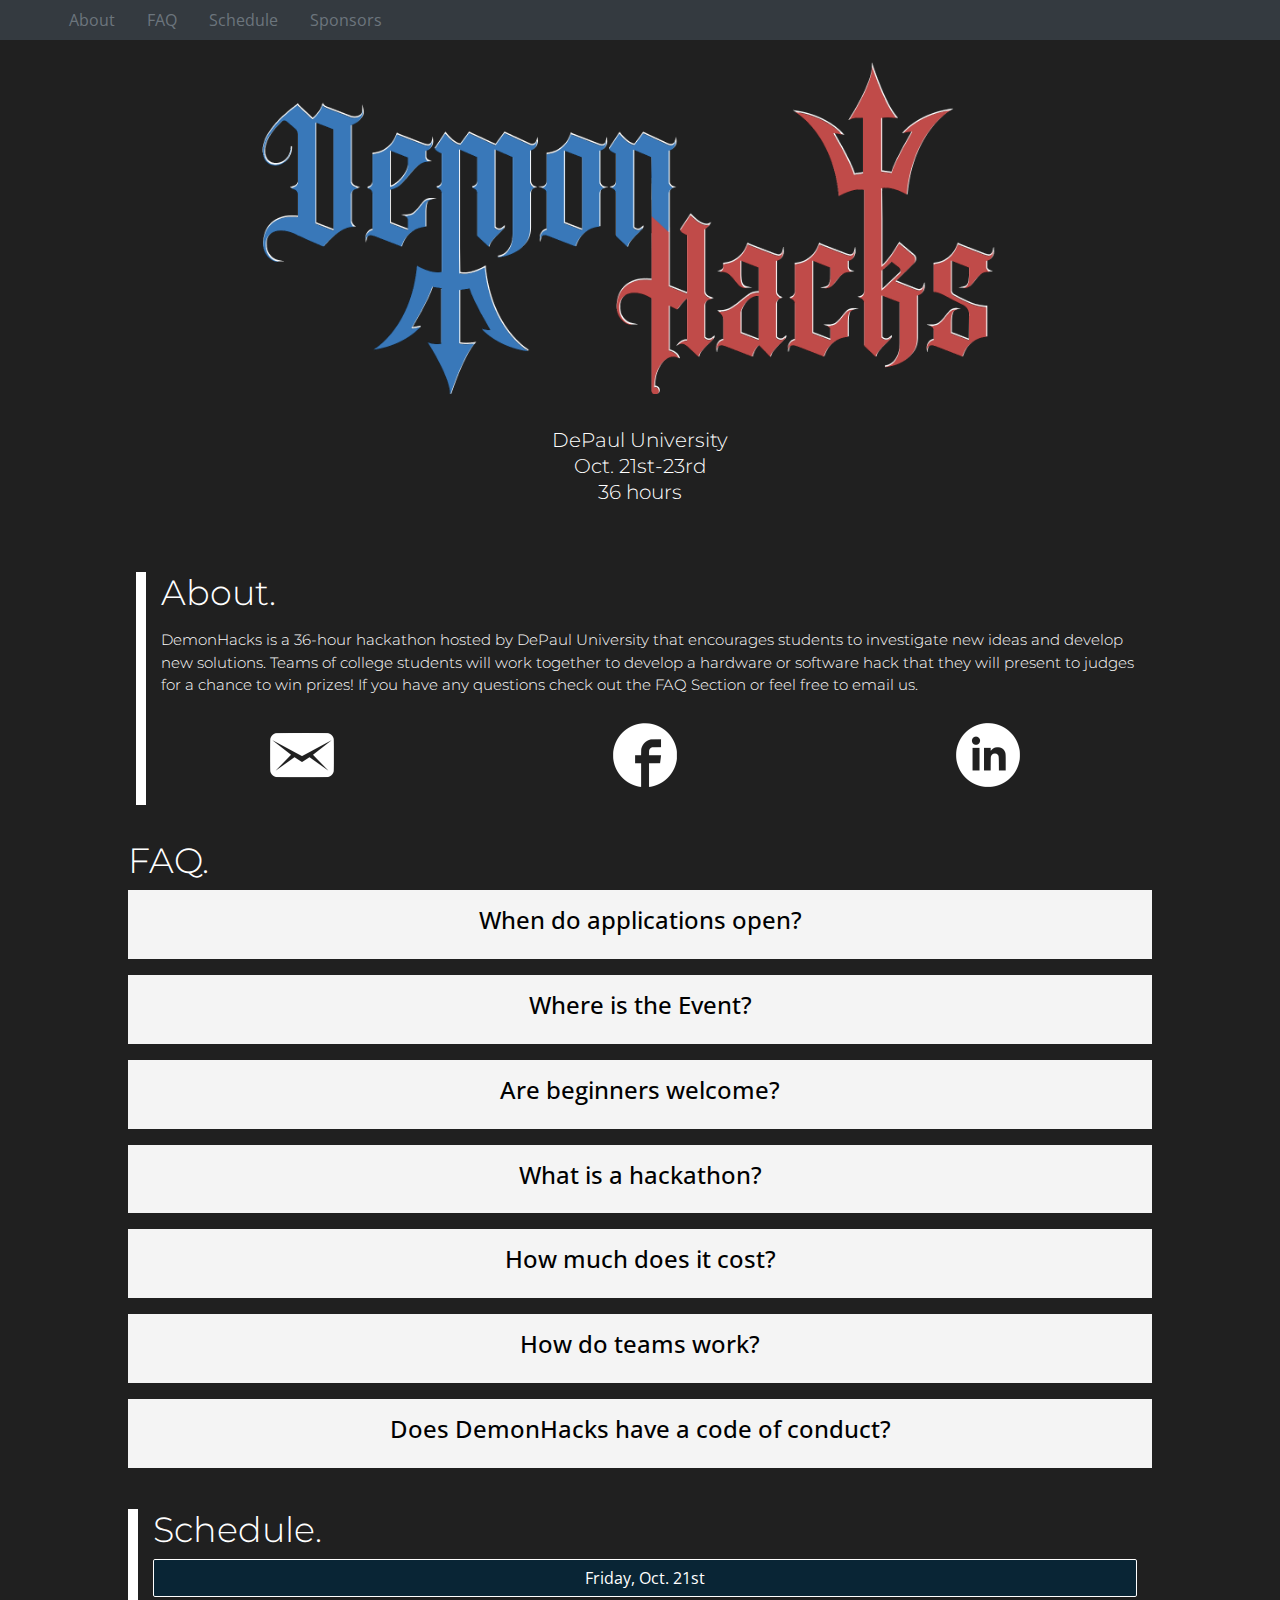
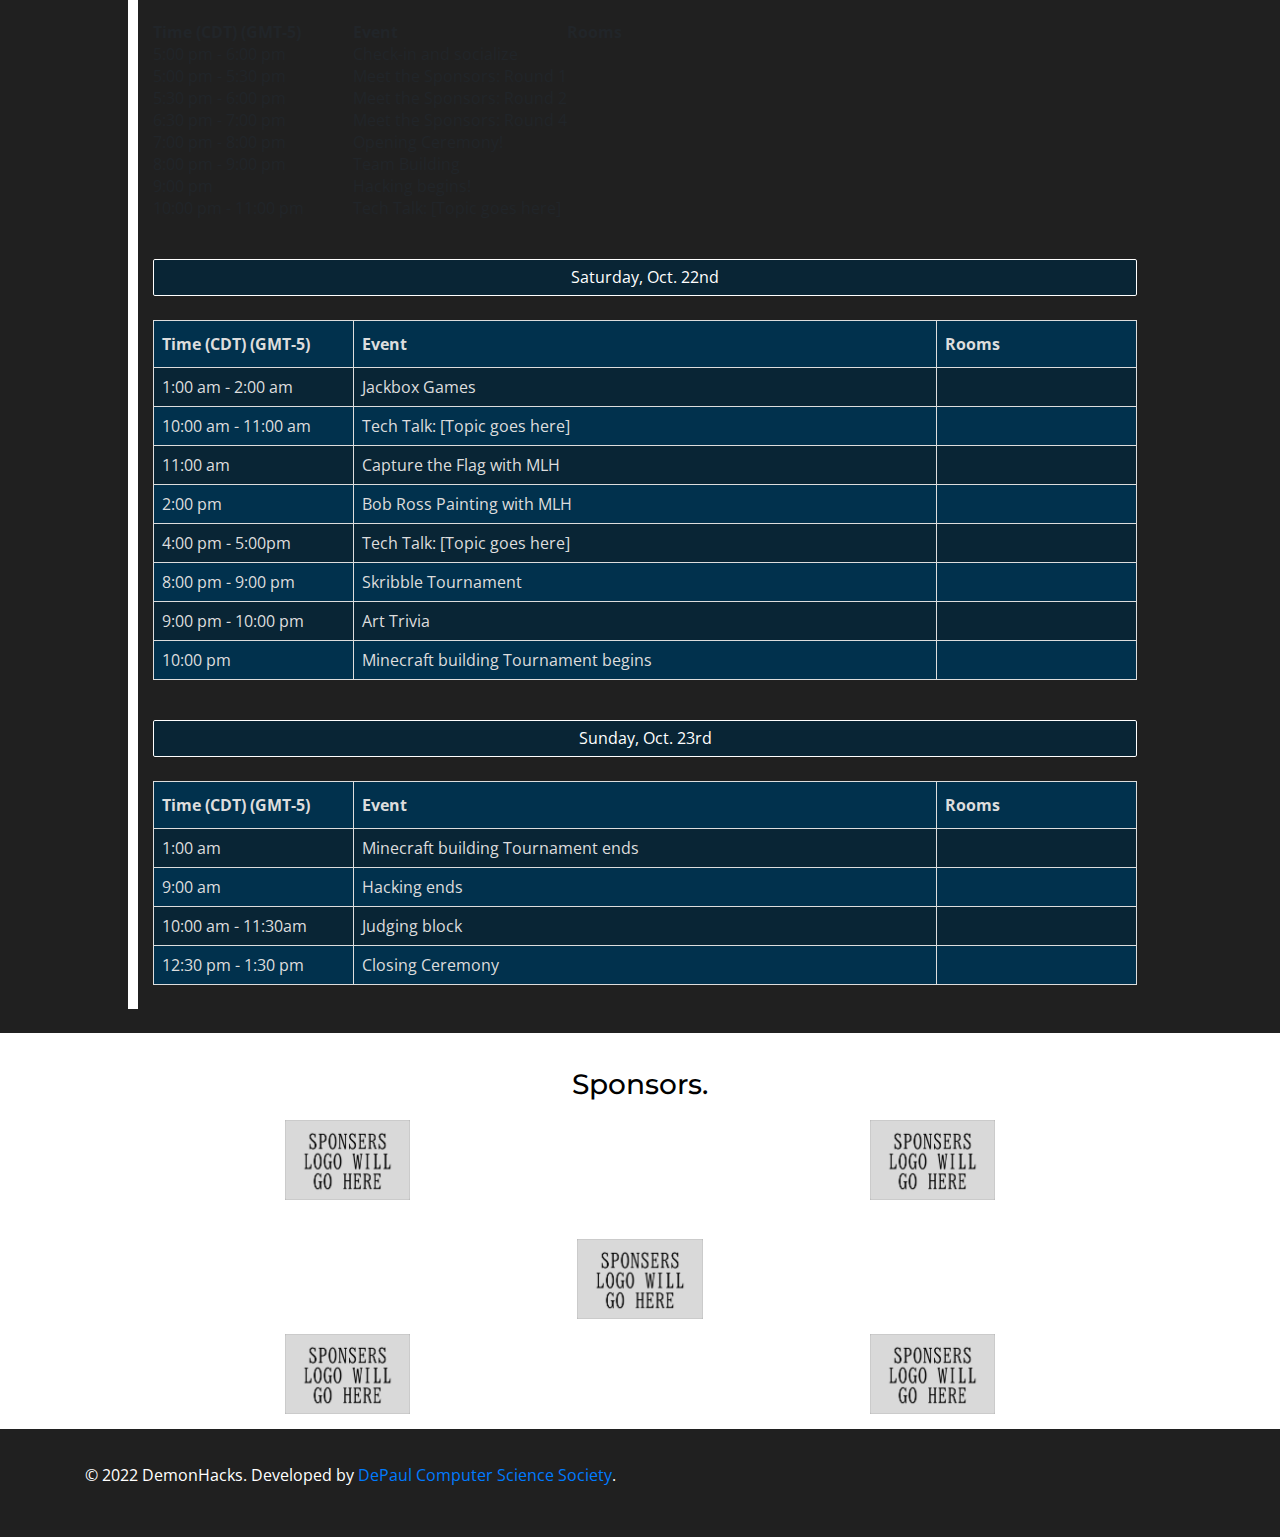
<file: index.html>
<html>

<!------------ Setup ----------->

<head>
  <!-- <a id="mlh-trust-badge"
    style="display:block;max-width:100px;min-width:60px;position:fixed;right:50px;top:0;width:10%;z-index:10000"
    href="https://mlh.io/seasons/na-2021/events?utm_source=na-hackathon&utm_medium=TrustBadge&utm_campaign=2021-season&utm_content=blue"
    target="_blank"><img src="https://s3.amazonaws.com/logged-assets/trust-badge/2021/mlh-trust-badge-2021-blue.svg"
      alt="Major League Hacking 2021 Hackathon Season" style="width:100%"></a> -->
  <title>DemonHacks</title>
  <link rel="stylesheet" href="templates/styles/about.css">
  <link rel="stylesheet" href="templates/styles/banner.css">
  <link rel="stylesheet" href="templates/styles/faq.css">
  <link rel="stylesheet" href="templates/styles/schedule.css">
  <link rel="stylesheet" href="templates/styles/sponsors.css">
  <link rel="stylesheet" href="templates/styles/footer.css">
  <link rel="stylesheet" href="https://stackpath.bootstrapcdn.com/bootstrap/4.4.1/css/bootstrap.min.css">
  <script src="https://code.jquery.com/jquery-3.4.1.slim.min.js"></script>
  <script src="https://stackpath.bootstrapcdn.com/bootstrap/4.4.1/js/bootstrap.min.js"></script>
  <link rel="stylesheet" href="https://stackpath.bootstrapcdn.com/font-awesome/4.7.0/css/font-awesome.min.css">
</head>

<body style="background-color:rgb(00, 00, 00);">
  <!------------Navbar section------------>

  <nav class="navbar navbar-expand-lg navbar-dark bg-dark" >
    <div style="display: flex; padding-left: 3%;">
      <a class="nav-link text-secondary py-0" href="#about">About</a>
      <a class="nav-link text-secondary py-0" href="#faq">FAQ</a>
      <a class="nav-link text-secondary py-0" href="#schedule">Schedule</a>
      <a class="nav-link text-secondary py-0" href="#sponsors">Sponsors</a>
    </div>
  </nav>

  <!------------Banner section------------>
  <section class="banner">
    <div class="container">
      <img src="templates/img/DHLOGO2022.png" width="70%" height="70%">
      <p>DePaul University</p>
      <p>Oct. 21st-23rd</p>
      <p>36 hours</p>
    </div>
    <br>
  </section>

  <!------------About section------------>

  <section class="about" id="about">
    <div class="container">
      <h1 style="font-family: Montserrat; font-size: 35px; font-weight: 300;color: #fff;">About.</h1>
      <p>DemonHacks is a 36-hour hackathon hosted by DePaul University that encourages students to
        investigate new ideas and develop new solutions.
        Teams of college students will work together to develop a hardware or software hack that they will present to
        judges for a chance to win prizes! If you have any questions check out the FAQ Section or feel free to email us.
      </p>
      <div class="column">
        <div class="row">
          <img src="templates/img/mail.png"
            onClick="window.location.href='mailto:cssdepaul@gmail.com?subject=Question About DemonHacks';">
          <img src="templates/img/facebook.png"
            onClick="window.open('https://www.facebook.com/demonhacks2020/','_blank')">
          <img src="templates/img/linkedin.png"
            onClick="window.open('https://www.linkedin.com/company/demonhacks/','_blank')">
        </div>
      </div>
    </div>
  </section>

  <!------------FAQ section------------>

  <section class="faq" aria-label="Question Accordions" id="faq">
    <div class="container">
      <h1>FAQ.</h1>
      <div class="panel-group" id="accordion" role="tablist" aria-multiselectable="true">
        <div class="panel panel-full">
          <div class="panel-heading p-3 mb-3" role="tab" id="heading0">
            <h3 class="panel-title">
              <a class="collapsed" role="button" title="" data-toggle="collapse" data-parent="#accordion"
                href="#collapse0" aria-expanded="true" aria-controls="collapse0">
                When do applications open?
              </a>
            </h3>
          </div>
          <div id="collapse0" class="panel-collapse collapse" role="tabpanel" aria-labelledby="heading0">
            <div class="panel-body px-5 mb-4">
              <!-- <p>Applications are closed! Please apply next year :)</p> -->
              <p>Applications will open on July 1st 2022! :)</p>
            </div>
          </div>
        </div>

        <div class="panel panel-full">
          <div class="panel-heading p-3 mb-3" role="tab" id="heading1">
            <h3 class="panel-title">
              <a class="collapsed" role="button" title="" data-toggle="collapse" data-parent="#accordion"
                href="#collapse1" aria-expanded="true" aria-controls="collapse7">
                Where is the Event?
              </a>
            </h3>
          </div>
          <div id="collapse1" class="panel-collapse collapse" role="tabpanel" aria-labelledby="heading1">
            <div class="panel-body px-5 mb-4">
              <p>This year we will be going back to in-person! The hackathon will be located at 243 S Wabash Ave, Chicago, IL 60604, which is the Jarvis College of Computing and Digital Media building.</p>
            </div>
          </div>
        </div>

        <div class="panel panel-full">
          <div class="panel-heading p-3 mb-3" role="tab" id="heading2">
            <h3 class="panel-title">
              <a class="collapsed" role="button" title="" data-toggle="collapse" data-parent="#accordion"
                href="#collapse2" aria-expanded="true" aria-controls="collapse1">
                Are beginners welcome?
              </a>
            </h3>
          </div>
          <div id="collapse2" class="panel-collapse collapse" role="tabpanel" aria-labelledby="heading2">
            <div class="panel-body px-5 mb-4">
              <p>Of course! Hackathons are a great place to learn new technologies, meet new people, network with
                sponsors, add something to your resume, and hack something cool ;)</p>
            </div>
          </div>
        </div>

        <div class="panel panel-full">
          <div class="panel-heading p-3 mb-3" role="tab" id="heading3">
            <h3 class="panel-title">
              <a class="collapsed" role="button" title="" data-toggle="collapse" data-parent="#accordion"
                href="#collapse3" aria-expanded="true" aria-controls="collapse2">
                What is a hackathon?
              </a>
            </h3>
          </div>
          <div id="collapse3" class="panel-collapse collapse" role="tabpanel" aria-labelledby="heading3">
            <div class="panel-body px-5 mb-4">
              <p>A hackathon is an invention marathon. Students come together to build cool software & hardware hacks
                over 24-48 hours. It’s very beginner friendly.</p>
            </div>
          </div>
        </div>

        <div class="panel panel-full">
          <div class="panel-heading p-3 mb-3" role="tab" id="heading4">
            <h3 class="panel-title">
              <a class="collapsed" role="button" title="" data-toggle="collapse" data-parent="#accordion"
                href="#collapse4" aria-expanded="true" aria-controls="collapse3">
                How much does it cost?
              </a>
            </h3>
          </div>
          <div id="collapse4" class="panel-collapse collapse" role="tabpanel" aria-labelledby="heading4">
            <div class="panel-body px-5 mb-4">
              <p>Nothing, attending a hackathon is free!</p>
            </div>
          </div>
        </div>
      </div>

      <div class="panel panel-full">
        <div class="panel-heading p-3 mb-3" role="tab" id="heading5">
          <h3 class="panel-title">
            <a class="collapsed" role="button" title="" data-toggle="collapse" data-parent="#accordion"
              href="#collapse5" aria-expanded="true" aria-controls="collapse7">
              How do teams work?
            </a>
          </h3>
        </div>
        <div id="collapse5" class="panel-collapse collapse" role="tabpanel" aria-labelledby="heading5">
          <div class="panel-body px-5 mb-4">
            <p>Though the details are still in development, we'll have an opportunity for hackers to connect with other hackers in-person. Teams are limited to four hackers.</p>
          </div>
        </div>
      </div>

      <!-- <div class="panel panel-full">
        <div class="panel-heading p-3 mb-3" role="tab" id="heading6">
          <h3 class="panel-title">
            <a class="collapsed" role="button" title="" data-toggle="collapse" data-parent="#accordion"
              href="#collapse6" aria-expanded="true" aria-controls="collapse7">
              How does swag work?
            </a>
          </h3>
        </div>
        <div id="collapse6" class="panel-collapse collapse" role="tabpanel" aria-labelledby="heading6">
          <div class="panel-body px-5 mb-4">
            <p>Due to COVID-19, some swag will be digital (such as wallpapers). Any physical swag will be mailed.</p>
          </div>
        </div>
      </div> -->

      <div class="panel panel-full">
        <div class="panel-heading p-3 mb-3" role="tab" id="heading7">
          <h3 class="panel-title">
            <a class="collapsed" role="button" title="" data-toggle="collapse" data-parent="#accordion"
              href="#collapse7" aria-expanded="true" aria-controls="collapse4">
              Does DemonHacks have a code of conduct?
            </a>
          </h3>
        </div>
        <div id="collapse7" class="panel-collapse collapse" role="tabpanel" aria-labelledby="heading7">
          <div class="panel-body px-5 mb-4">
            <p>Yes. All participants must follow the
              <a target="_blank" href="http://mlh.io/code-of-conduct"> MLH
                Code of Conduct.</a> </p>
          </div>
        </div>
      </div>
    </div>

    </div>
  </section>

  <!------------Schedule section------------>

  <section class="schedule" id="schedule">
    <div class="container">
      <h1>Schedule.</h1>
      <a href="#fri" class="button1" data-toggle="collapse"><b>Friday, Oct. 21st</b></a>
      <div id="fri" class="collapse show">
        <br>
        <table id="friTable">
          <tr>
            <th style="width: 200px;">Time (CDT) (GMT-5)</th>
            <th>Event</th>
            <th style="width: 200px;">Rooms</th>
          </tr>
          <tr>
            <td>5:00 pm - 6:00 pm</td>
            <td>Check-in and socialize</td>
            <td/>
          </tr>
          <tr>
            <td>5:00 pm - 5:30 pm</td>
            <td>Meet the Sponsors: Round 1</td>
            <td>
              <!-- <ul><a href="https://us05web.zoom.us/j/86776294478?pwd=YVlNUnErZzhzWFliWDdHNWZwbkxlUT09">Protiviti</a>
              <br/>
              <a href="https://discover.webex.com/discover/j.php?MTID=m8f12109321a305e3103ce82818c7e740">Discover</a>
              <br/>
              Meeting number (access code): 145 141 0123
              Meeting password: RsnmwXmD336
              <br/>
              <a href="https://zoom.us/j/98849876959?pwd=dHBCMDZOVFRmVkFROWl3Wk4vZWlGZz09">Donlen</a>
              <br/>
              <a href="https://thoughtworks.zoom.us/j/98947386844">ThoughtWorks</a>
            </ul> -->
          </td>
          </tr>
          <tr>
            <td>5:30 pm - 6:00 pm</td>
            <td>Meet the Sponsors: Round 2</td>
            <td>
              <!-- <ul><a href="https://us05web.zoom.us/j/86277773351?pwd=UFhlaUxmZm41Y3I2UXBxMGMweXp5Zz09">Protiviti</a>
              <br/>
              <a href="https://discover.webex.com/discover/j.php?MTID=m8f12109321a305e3103ce82818c7e740">Discover</a>
              <br/>
              Meeting number (access code): 145 141 0123
              Meeting password: RsnmwXmD336
              <br/> --> 
              <!-- <a href="https://zoom.us/j/98849876959?pwd=dHBCMDZOVFRmVkFROWl3Wk4vZWlGZz09">Donlen</a>
            </ul></td>
          </tr>
          <tr>
            <td>6:00 pm - 6:30 pm</td>
            <td>Meet the Sponsors: Round 3</td>
            <td><ul><a href="https://us05web.zoom.us/j/84276033545?pwd=L1Z2ZlFHNzYwbTJnTkw1WXY4T1Vydz09">Protiviti</a>
             </ul> -->
          </td>
          </tr>
          <tr>
            <td>6:30 pm - 7:00 pm</td>
            <td>Meet the Sponsors: Round 4</td>
            <td>
              <!-- <ul><a href="https://us04web.zoom.us/j/73823318782?pwd=bDQ3dnF3QlF3UHJGWmhaU2cxbmdKQT09">Protiviti</a>
            </ul> -->
          </td>
          </tr>
          <tr>
            <td>7:00 pm - 8:00 pm</td>
            <td>Opening Ceremony!</td>
            <td>
              <!-- <a href="https://www.twitch.tv/dp_demonhacks">Twitch</a> -->
            </td>
          </tr>
          <tr>
            <td>8:00 pm - 9:00 pm</td>
            <td>Team Building</td>
            <td>
              <!-- <a href="https://depaul.zoom.us/j/99355806725?pwd=MUtqQlB4ZHNoZ1JieU9wQTJBL3cyUT09">Zoom Link</a> -->
            </td>
          </tr>
          <tr>
            <td>9:00 pm</td>
            <td>Hacking begins!</td>
            <td></td>
          </tr>
          <tr>
            <td>10:00 pm - 11:00 pm</td>
            <td>Tech Talk: [Topic goes here]</td>
            <td>
              <!-- <a href="https://us02web.zoom.us/j/84723174273?pwd=TUQ2N0YzQ2d1R1pxeE9hU0xvQUJ1dz09">Zoom Link</a> -->
            </td>
          </tr>
        </table>
        <br>
      </div>
      <p></p>
      <a href="#sat" class="button1" data-toggle="collapse"><b>Saturday, Oct. 22nd</b></a>
      <div id="sat" class="collapse show">
        <br>
        <table id="satTable">
          <tr>
            <th style="width: 200px;">Time (CDT) (GMT-5)</th>
            <th>Event</th>
            <th style="width: 200px;">Rooms</th>
          </tr>
          <tr>
            <td>1:00 am - 2:00 am</td>
            <td>Jackbox Games</td>
            <td>
              <!-- <a href="https://depaul.zoom.us/j/98499438063?pwd=SXYvVXFIOUdob0xxZlkvNkwvTlpiQT09">Zoom Link</a> -->
            </td>
          </tr>
          <tr>
            <td>10:00 am - 11:00 am</td>
            <td>Tech Talk: [Topic goes here]</td>
            <td>
              <!-- <a href="https://discover.webex.com/discover/j.php?MTID=m02c1f14647654bc73824445a281d0ef6">Webex Link</a> -->
            <!-- <br/>
            Meeting number (access code): 145 011 7047
            Meeting password: 3PVkD5kx 
            <br/> -->
          </td>
          </tr>
          <tr>
            <td>11:00 am</td>
            <td>Capture the Flag with MLH</td>
            <td>
              <!-- <a href="https://virginiatech.zoom.us/j/483608709">Zoom Link</a> -->
            </td>
          </tr>
          <tr>
            <td>2:00 pm</td>
            <td>Bob Ross Painting with MLH</td>
            <td>
              <!-- <a href="https://virginiatech.zoom.us/j/483608709">Zoom Link</a> -->
            </td>
          </tr>
          <tr>
            <td>4:00 pm - 5:00pm </td>
            <td>Tech Talk: [Topic goes here]</td>
            <td>
              <!-- <a href="https://depaul.zoom.us/j/97125934573?pwd=SlNMSHp3Yk4wTnNWdndEWi96bUp5QT09">Zoom Link</a> -->
            </td>
          </tr>
          <tr>
            <td>8:00 pm - 9:00 pm</td>
            <td>Skribble Tournament</td>
            <td>
              <!-- <a href="https://depaul.zoom.us/j/95250668138?pwd=Mlp1eHNJQy8rSFRQZlpISE9aQ2FwQT09">Zoom Link</a> -->
            </td>
          </tr>
          <tr>
            <td>9:00 pm - 10:00 pm</td>
            <td>Art Trivia</td>
            <td>
              <!-- <a href="https://depaul.zoom.us/j/99377549207?pwd=SThVTlk4R1ozVHpqUG9QZjRGaFdjUT09">Zoom Link</a> -->
            </td>
          </tr>
          <tr>
            <td>10:00 pm</td>
            <td>Minecraft building Tournament begins</td>
            <td></td>
          </tr>
          </tr>
        </table>
        <br>
      </div>
      <p></p>
      <a href="#sun" class="button1" data-toggle="collapse"><b>Sunday, Oct. 23rd</b></a>
      <div id="sun" class="collapse show">
        <br>
        <table id="sunTable">
          <tr>
            <th style="width: 200px;">Time (CDT) (GMT-5)</th>
            <th>Event</th>
            <th style="width: 200px;">Rooms</th>
          </tr>
          <tr>
            <td>1:00 am</td>
            <td>Minecraft building Tournament ends</td>
            <td></td>
          </tr>
          <tr>
            <td>9:00 am</td>
            <td>Hacking ends</td>
            <td></td>
          </tr>
          <tr>
            <td>10:00 am - 11:30am</td>
            <td>Judging block</td>
            <td></td>
          </tr>
          <tr>
            <td>12:30 pm - 1:30 pm</td>
            <td>Closing Ceremony</td>
            <td>
              <!-- <a href="https://www.twitch.tv/dp_demonhacks">Twitch</a> -->
            </td>
          </tr>
        </table>
        <br>
      </div>
    </div>
    <br>
    <script src="js/schedule.js"></script>
  </section>

  <!------------Sponsors section------------>

  <section class="sponsors" id="sponsors">
    <div class="container">
      <div class="column">
        <h3>Sponsors.</h3>
        <div class="row">
          <img src="templates/img/SponserTemplate.png"  oncClick="window.open('http://demonhacks.org','_blank')">
          <img src="templates/img/SponserTemplate.png" onClick="window.open('http://demonhacks.org','_blank')">
        </div>
        <br/>
        <div class="row">
          <img src="templates/img/SponserTemplate.png" onClick="window.open('','_blank')">
        </div>
        <div class="row">
          <br/>
          <img src="templates/img/SponserTemplate.png" onClick="window.open('http://demonhacks.org','_blank')">
          <img src="templates/img/SponserTemplate.png" onClick="window.open('http://demonhacks.org','_blank')">
        </div>
      </div>
    </div>
  </section>

  <!------------Footer section------------>

  <section class="footer">
    <br>
    <div class="container">
      <p>© 2022 DemonHacks. Developed by <a target="_blank" href="https://www.linkedin.com/groups/6514590/">DePaul Computer Science Society</a>.</p>
    </div>
    <br>
  </section>

</body>

</html>
</file>
<file: templates/styles/about.css>
/* Open Sans Google Font */
@import url(https://fonts.googleapis.com/css?family=Open+Sans:600,700);


/* Montserrat Google Font */
@import url(https://fonts.googleapis.com/css?family=Montserrat:400,700);

/* Finger Paint Font */
@import url(https://fonts.googleapis.com/css?family=Alegreya+Sans+SC);

* {
    font-family: 'Montserrat';
    margin: 0;
    padding: 0;
}


section {
    overflow-x: hidden;
}

/* adding the about */
.about {
    background-size: cover;
    padding: 10px;
    margin: auto;
    background-color: #202020;
}

.about .container {
    border-left: 5px solid whitesmoke;
    border-width: 10px;
    border-color: #fff;
    padding: 0%;
    width: 80%;
}

.about .container img {
    display: block;
    margin-left: auto;
    margin-right: auto;
    margin-top: 10px;
    margin-bottom: 18px;
    transition: transform .2s;
    max-width: 100%;
    max-height: 100%;

}

.about .container img:hover {
    transform: scale(1.2);
}

.about h1 {
    text-align: left;
    margin-top: .40cm;
    margin-left: .40cm;
    font-size: 35px;
    color: #fff;
    font-family: 'Montserrat';
    font-weight: 300;
}

.about p {
    font-size: 15px;
    color: #fff;
    font-family: 'Montserrat';
    font-weight: 300;
    text-align: left;
    margin-top: .40cm;
    margin-left: .40cm;
}
</file>
<file: templates/styles/banner.css>
/* Open Sans Google Font */
@import url(https://fonts.googleapis.com/css?family=Open+Sans:600,700);


/* Montserrat Google Font */
@import url(https://fonts.googleapis.com/css?family=Montserrat:400,700);

/* Finger Paint Font */
@import url(https://fonts.googleapis.com/css?family=Alegreya+Sans+SC);

* {
    font-family: 'Open Sans';
    margin: 0;
    padding: 0;
}

section {
    overflow-x: hidden;
}

/* adding the banner */
.banner {
    background-size: cover;
    background-color: #202020;
    /*background-color: #01314d;*/
    color: #fff;
    padding-top: 0%;
}

.banner .container {
    padding: 0%;
    text-align: center;

}

.banner .container p {
    font-size: 20px;
    color: #fff;
    margin-top: -20px;
    font-family: 'Montserrat';
    font-weight: 300;
    text-align: center;
}

.banner .container img {
    display: block;
    margin-left: auto;
    margin-right: auto;
    margin-top: 10px;
    margin-bottom: 5px;
    max-width: 100%;
    height: auto;
    padding-bottom: 4%;
}

.banner .container h1 {
    font-size: 75px;
    color: #fff;
    padding-bottom: 10px;
    font-family: 'Montserrat';
    font-weight: 700;
    text-align: center;
}

.banner .container a {
    display: inline-block;
    border: 0.1em solid #FFFFFF;
    padding-top: .7%;
    margin: 0 0.3em 0.3em 0;
    border-radius: 0.12em;
    box-sizing: border-box;
    text-decoration: none;
    font-family: 'Montserrat';
    font-weight: 300;
    font-size: 25;
    color: #FFFFFF;
    transition: all 0.2s;
    margin-bottom: 0px;
    text-align: center;
    width: 150px;
    height: 60px;
}

.banner .container a:hover {
    color: #000000;
    background-color: #FFFFFF;
}

.banner .container .center-buttons{
    align-items: center;
    padding-top: 1%;
}
</file>
<file: templates/styles/faq.css>
/* Open Sans Google Font */
@import url(https://fonts.googleapis.com/css?family=Open+Sans:600,700);


/* Montserrat Google Font */
@import url(https://fonts.googleapis.com/css?family=Montserrat:400,700);

/* Finger Paint Font */
@import url(https://fonts.googleapis.com/css?family=Alegreya+Sans+SC);

* {
    font-family: 'Open Sans';
    margin: 0;
    padding: 0;
}

section {
    overflow-x: hidden;
}

/*adding the FAQ*/
.faq {
    background-size: cover;
    background-color: #202020;
    color: #fdfeff;
    padding-top: 2%;

}

.faq .container {
    padding: 0%;
    width: 80%;
}

#faq h1 {
    font-size: 35px;
    color: #fff;
    font-family: 'Montserrat';
    font-weight: 300;
}

.faq .panel-full .panel-heading {
    border: 0;
    background: #f4f4f4;
    padding: 0;
}

.faq .panel-full .panel-title a {
    text-decoration: none;
    display: block;
    font-size: 1.5rem;
    color: rgb(0, 0, 0);
}

.faq .panel-full .panel-title a:after {
    font-style: normal;
    font-size: 3rem;
    color: #1f7de2;
    float: right;
    margin-top: -12px;
}

.faq .panel-full .panel-body {
    color: white;
    font-size: 1.2rem;
}
</file>
<file: templates/styles/schedule.css>
/* Open Sans Google Font */
@import url(https://fonts.googleapis.com/css?family=Open+Sans:600,700);


/* Montserrat Google Font */
@import url(https://fonts.googleapis.com/css?family=Montserrat:400,700);

/* Finger Paint Font */
@import url(https://fonts.googleapis.com/css?family=Alegreya+Sans+SC);

* {
    font-family: 'Open Sans';
    margin: 0;
    padding: 0;
}

section {
    overflow-x: hidden;
}

/* schedule section */
.schedule {
    background-size: cover;
    background-color: #202020;
    color: #fdfeff;
    padding-top: 2%;
}

.schedule .container {
    border-left: 5px solid whitesmoke;
    border-width: 10px;
    border-color: #fff;
    width: 80%;
}

#schedule h1 {
    font-size: 35px;
    color: #fff;
    font-family: 'Montserrat';
    font-weight: 300;
}

a.button1 {
    text-decoration: none;
    display: block;
    padding: 0.35em 1.2em;
    border: 0.1em solid #FFFFFF;
    margin: 0 auto;
    border-radius: 0.12em;
    box-sizing: border-box;
    font-family: 'Montserrat';
    font-weight: 300;
    color: #FFFFFF;
    text-align: center;
    transition: all 0.4s;
    background-color: #092535;

}

a.button1:hover {
    text-decoration: none;
    color: #ffffff;
    background-color: #000000;
}

@media all and (max-width:30em) {
    a.button1 {
        display: block;
        margin: 0.4em auto;  
    }
}

/* saturday table */

#satTable {
    font-family: 'Montserrat';
    border-collapse: collapse;
    color: #ddd;
    width: 100%;
}

#satTable td,
#satTable th {
    border: 1px solid #ddd;
    padding: 8px;
}

#satTable tr:nth-child(even) {
    background-color: #092535;
}
#satTable tr:nth-child(odd) {
    background-color: #01314d;
}
#satTable tr:hover {
    background-color: #000000;
}

#satTable th {
    padding-top: 12px;
    padding-bottom: 12px;
    text-align: left;
    background-color: #01314d;
    color: #ddd;
}

/* sunday table */
#sunTable {
    font-family: 'Montserrat';
    border-collapse: collapse;
    color: #ddd;
    width: 100%;
}

#sunTable td,
#sunTable th {
    border: 1px solid #ddd;
    padding: 8px;
}

#sunTable tr:nth-child(even) {
    background-color: #092535;
}
#sunTable tr:nth-child(odd) {
    background-color: #01314d;
}
#sunTable tr:hover {
    background-color: #000000;
}

#sunTable th {
    padding-top: 12px;
    padding-bottom: 12px;
    text-align: left;
    background-color: #01314d;
    color: #ddd;
}
</file>
<file: templates/styles/sponsors.css>
/* Open Sans Google Font */
@import url(https://fonts.googleapis.com/css?family=Open+Sans:600,700);


/* Montserrat Google Font */
@import url(https://fonts.googleapis.com/css?family=Montserrat:400,700);

/* Finger Paint Font */
@import url(https://fonts.googleapis.com/css?family=Alegreya+Sans+SC);

* {
    font-family: 'Open Sans';
    margin: 0;
    padding: 0;
}


section {
    overflow-x: hidden;
}

/* sponsors section */
.sponsors {
    background-size: cover;
    background-color: #ffffff;
    color: rgb(0, 0, 0);
    padding-top: 2%;
}

.sponsors .container {
    padding: 0%;
    padding-top: 10;
    padding-bottom: 10;
}

h3 {
    text-align: center;
    font-size: 35px;
    color: rgb(0, 0, 0);
    font-family: 'Montserrat';
    font-weight: 300;
}

.sponsors .container img {
    display: block;
    margin-left: auto;
    margin-right: auto;
    margin-top: 10px;
    margin-bottom: 5px;
    transition: transform .2s;
    max-width: 200px;
    max-height: 80px;
}

.sponsors .container img:hover {
    transform: scale(1.1);
}
</file>
<file: templates/styles/footer.css>
/* Open Sans Google Font */
@import url(https://fonts.googleapis.com/css?family=Open+Sans:600,700);


/* Montserrat Google Font */
@import url(https://fonts.googleapis.com/css?family=Montserrat:400,700);

/* Finger Paint Font */
@import url(https://fonts.googleapis.com/css?family=Alegreya+Sans+SC);

* {
    font-family: 'Open Sans';
    margin: 0;
    padding: 0;
}

section {
    overflow-x: hidden;
}

.footer {
    background-size: cover;
    padding: 10px;
    margin: auto;
    color: #fff;
    background-color: #202020;
}
</file>
